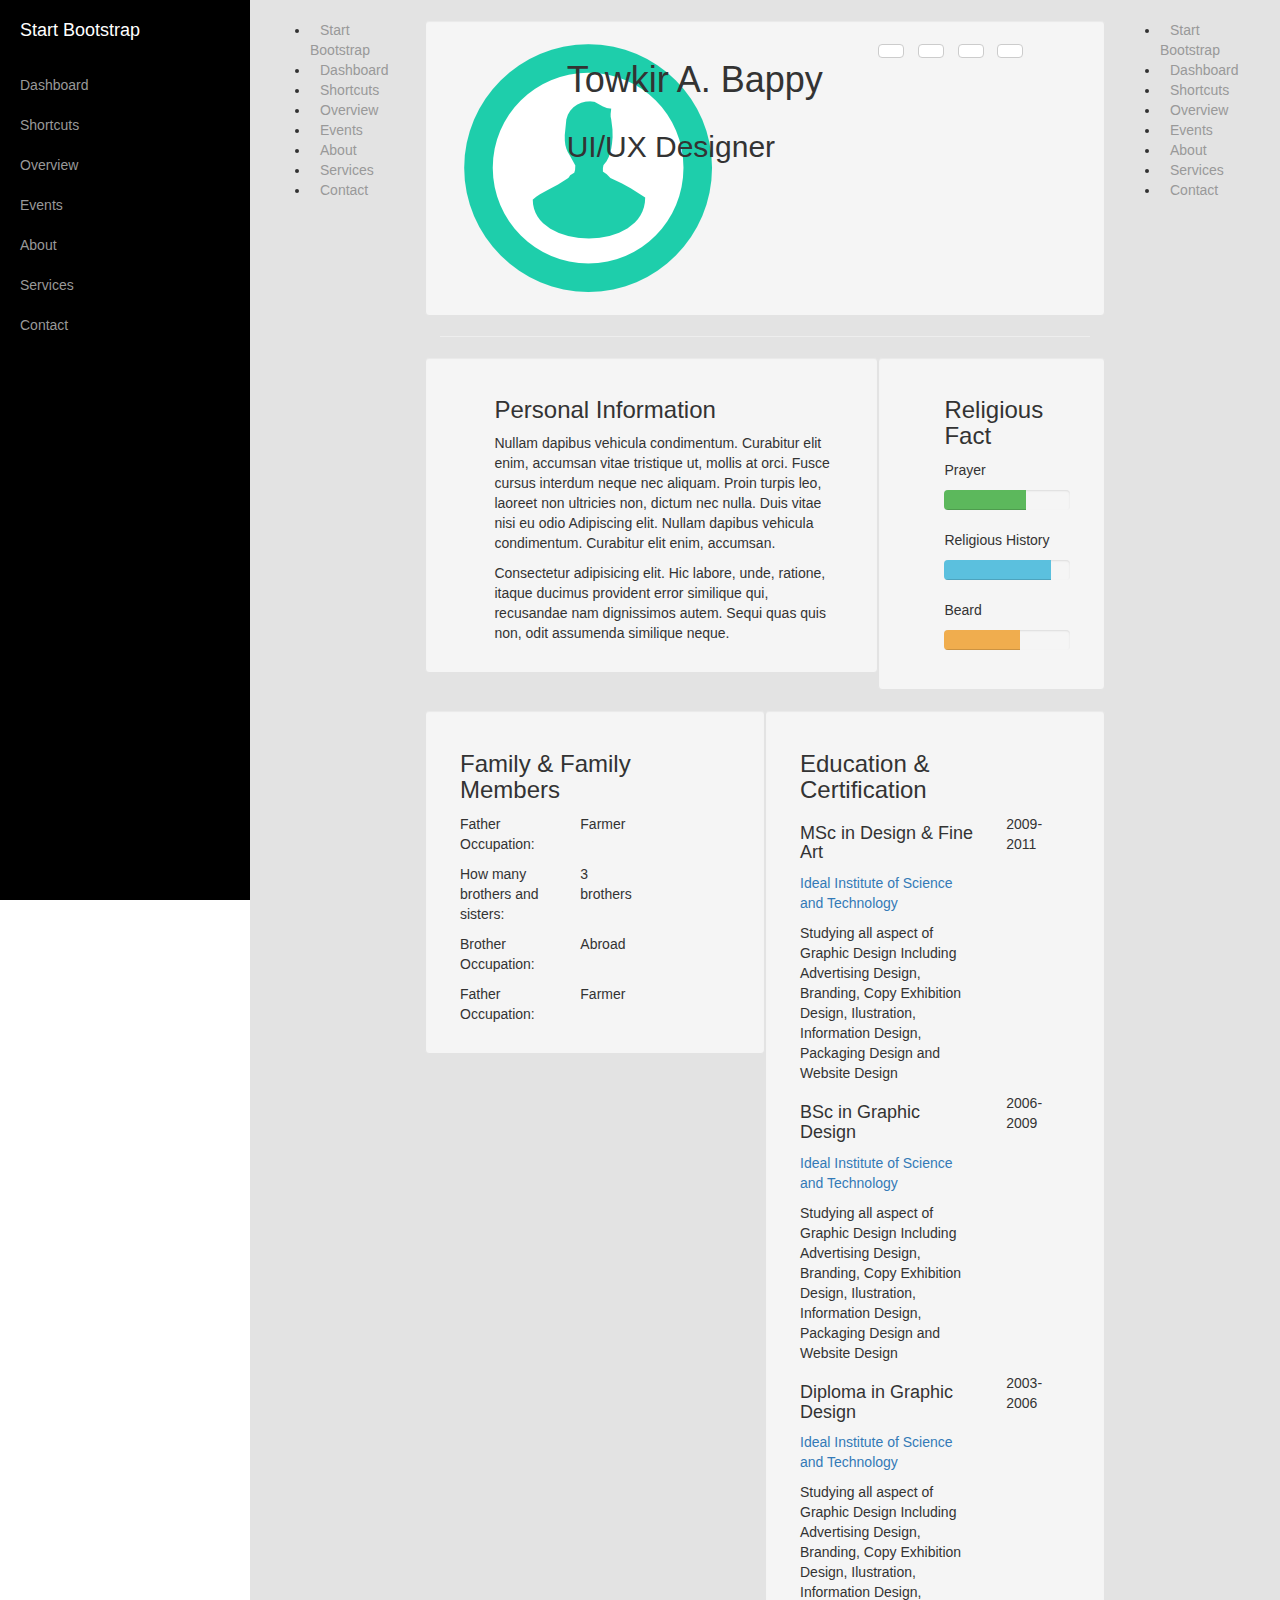
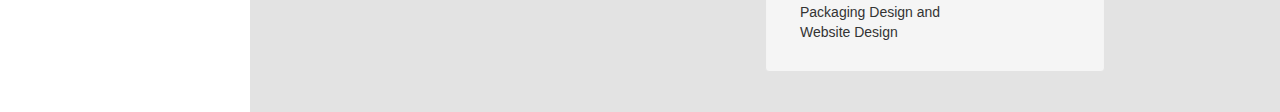
<file: index.html>
<!DOCTYPE html>
<html lang="en">
<head>
    <meta charset="utf-8">
    <meta http-equiv="X-UA-Compatible" content="IE=edge">
    <meta name="viewport" content="width=device-width, shrink-to-fit=no, initial-scale=1">
    <meta name="description" content="">
    <meta name="author" content="">
    <title>Simple Sidebar - Start Bootstrap Template</title>
    <!-- Bootstrap Core CSS -->
    <link href="./assets/css/bootstrap.css" rel="stylesheet">
    <!-- Custom CSS -->
    <link href="./assets/css/simple-sidebar.css" rel="stylesheet">

    <!-- HTML5 Shim and Respond.js IE8 support of HTML5 elements and media queries -->
    <!-- WARNING: Respond.js doesn't work if you view the page via file:// -->
    <!--[if lt IE 9]>
        <script src="https://oss.maxcdn.com/libs/html5shiv/3.7.0/html5shiv.js"></script>
        <script src="https://oss.maxcdn.com/libs/respond.js/1.4.2/respond.min.js"></script>
    <![endif]-->
</head>
<body>

<!-- ....................................................... -->
    <div id="wrapper">
        <!-- Sidebar -->
        <div id="sidebar-wrapper">
            <ul class="sidebar-nav">
                <li class="sidebar-brand">
                    <a href="#">
                        Start Bootstrap
                    </a>
                </li>
                <li>
                    <a href="#">Dashboard</a>
                </li>
                <li>
                    <a href="#">Shortcuts</a>
                </li>
                <li>
                    <a href="#">Overview</a>
                </li>
                <li>
                    <a href="#">Events</a>
                </li>
                <li>
                    <a href="#">About</a>
                </li>
                <li>
                    <a href="#">Services</a>
                </li>
                <li>
                    <a href="#">Contact</a>
                </li>
            </ul>
        </div>


        <!-- ............................sidebar-wrapper........................... -->

        <div class="container" id="page-content-wrapper" style="background:#e3e3e3;">
           <div class="row">
             <div class="col-md-2" >
               <ul class="body-sidebar-nav-left">
                   <li class="body-sidebar-brand">
                       <a href="#">
                           Start Bootstrap
                       </a>
                   </li>
                   <li>
                       <a href="#">Dashboard</a>
                   </li>
                   <li>
                       <a href="#">Shortcuts</a>
                   </li>
                   <li>
                       <a href="#">Overview</a>
                   </li>
                   <li>
                       <a href="#">Events</a>
                   </li>
                   <li>
                       <a href="#">About</a>
                   </li>
                   <li>
                       <a href="#">Services</a>
                   </li>
                   <li>
                       <a href="#">Contact</a>
                   </li>
               </ul>

           </div>

           <div class="col-md-8" >
                 <div id="header" class="row well header-well">
                     <div class="col-sm-2">
                         <img class="propic" src="./assets/img/User_Circle.png" alt="">
                     </div>
                     <!-- photo end-->

                     <div class="col-sm-10">
                         <div class="cv-title">
                             <div class="row">
                                 <div class="col-sm-7">
                                     <h1>Towkir A. Bappy</h1>
                                 </div>
                                 <div class="col-sm-5 pull-right dl-share">
                                   <ul class="list-inline banner-social-buttons">
                                       <li><a href="http://twitter.com" class="btn btn-default"><i class="fa fa-twitter"></i> <span class="network-name"></span></a></li>
                                       <li><a href="http://facebook.com" class="btn btn-default"><i class="fa fa-facebook"></i> <span class="network-name"></span></a></li>
                                       <li><a href="http://google.com" class="btn btn-default"><i class="fa fa-google-plus"></i> <span class="network-name"></span></a></li>
                                       <li><a href="http://google.com" class="btn btn-default"><i class="fa fa-google-plus"></i> <span class="network-name"></span></a></li>
                                   </ul>
                                 </div>
                             </div>
                             <h2>UI/UX Designer</h2>
                         </div><!-- Title end-->

                         <!-- ===========================
                         SOCIAL & CONTACT
                         ============================ -->
                     </div><!-- header right end-->
                 </div><!-- header end-->

                 <hr class="firsthr">

                 <!-- Body Part -->
                 <div class="row">
                   <div class="col-md-8">
                     <div id="statement" class="row mobmid well personal-well">
                         <div class="col-sm-1">
                             <span class="secicon fa fa-user"></span>
                         </div><!--icon end-->

                         <div class="col-sm-11">
                             <h3>Personal Information </h3>
                             <p>Nullam dapibus vehicula condimentum. Curabitur elit enim, accumsan vitae tristique ut, mollis at orci. Fusce cursus interdum neque nec aliquam. Proin turpis leo, laoreet non ultricies non, dictum nec nulla. Duis vitae nisi eu odio Adipiscing elit. Nullam dapibus vehicula condimentum. Curabitur elit enim, accumsan.</p>

                             <p>Consectetur adipisicing elit. Hic labore, unde, ratione, itaque ducimus provident error similique qui, recusandae nam dignissimos autem. Sequi quas quis non, odit assumenda similique neque.</p>

                         </div><!--info end-->
                     </div><!--personal statement end-->
                   </div>

                   <div class="col-md-4">
                     <div class="row well religious-well">
                         <div class="col-sm-1 col-md-2 mobmid">
                             <span class="secicon fa fa-magic"></span>
                         </div><!--icon end-->

                         <div class="col-sm-11 col-md-10">
                             <h3 class="mobmid">Religious Fact</h3>

                             <p>Prayer</p>
                             <div class="progress">
                                 <div class="progress-bar progress-bar-success" role="progressbar" aria-valuenow="65" aria-valuemin="0" aria-valuemax="100" style="width: 65%">
                                     <span class="sr-only">65% Complete (success)</span>
                                 </div>
                             </div><!--skill end-->


                             <p>Religious History</p>
                             <div class="progress">
                                 <div class="progress-bar progress-bar-info" role="progressbar" aria-valuenow="85" aria-valuemin="0" aria-valuemax="100" style="width: 85%">
                                     <span class="sr-only">85% Complete</span>
                                 </div>
                             </div><!--skill end-->

                             <p>Beard</p>
                             <div class="progress">
                                 <div class="progress-bar progress-bar-warning" role="progressbar" aria-valuenow="60" aria-valuemin="0" aria-valuemax="100" style="width: 60%">
                                     <span class="sr-only">60% Complete (warning)</span>
                                 </div>
                             </div><!--skill end-->


                         </div><!--info end-->
                     </div><!--religious facts end-->
                   </div>

                 </div>


                 <div class="row">
                   <div class="col-md-6">
                     <div id="education" class="row mobmid well family-well">
                         <div class="col-sm-1">
                             <span class="secicon fa fa-graduation-cap"></span>
                         </div><!--icon end-->

                         <div class="col-sm-11">
                             <h3>Family &amp; Family Members</h3>

                             <div class="row">
                                 <div class="col-md-9">
                                   <div class="row">
                                   <div class="col-md-7">
                                     <p>Father Occupation:<p>
                                   </div>
                                   <div class="col-md-5">
                                     <p class="">Farmer</p>
                                   </div>
                                 </div>
                               </div>
                             </div><!--First member end-->


                             <div class="row">
                                 <div class="col-md-9">
                                   <div class="row">
                                   <div class="col-md-7">
                                     <p>How many brothers and sisters:<p>
                                   </div>
                                   <div class="col-md-5">
                                     <p class="">3 brothers</p>
                                   </div>
                                 </div>
                               </div>
                             </div><!--First member end-->


                             <div class="row">
                                 <div class="col-md-9">
                                   <div class="row">
                                   <div class="col-md-7">
                                     <p>Brother Occupation:<p>
                                   </div>
                                   <div class="col-md-5">
                                     <p class="">Abroad</p>
                                   </div>
                                 </div>
                               </div>
                             </div><!--First member end-->


                             <div class="row">
                                 <div class="col-md-9">
                                   <div class="row">
                                   <div class="col-md-7">
                                     <p>Father Occupation:<p>
                                   </div>
                                   <div class="col-md-5">
                                     <p class="">Farmer</p>
                                   </div>
                                 </div>
                               </div>
                             </div><!--First member end-->
                         </div>
                     </div><!--Family & Family Member end-->
                   </div>

                   <div class="col-md-6">
                     <div id="education" class="row mobmid well education-well">
                         <div class="col-sm-1">
                             <span class="secicon fa fa-graduation-cap"></span>
                         </div><!--icon end-->

                         <div class="col-sm-11">
                             <h3>Education &amp; Certification</h3>

                             <div class="row">
                                 <div class="col-md-9">
                                     <h4>MSc in Design &amp; Fine Art</h4>
                                     <p class="sub"><a href="">Ideal Institute of Science and Technology</a>
                                     </p>
                                     <p>Studying all aspect of Graphic Design Including Advertising Design, Branding, Copy Exhibition Design, Ilustration, Information Design, Packaging Design and Website Design</p>
                                 </div>

                                 <div class="year col-md-3">
                                     <p>2009-2011</p>
                                 </div>
                             </div><!--Education & Certification 1 end-->



                             <div class="row">
                                 <div class="col-md-9">
                                     <h4>BSc in Graphic Design</h4>
                                     <p class="sub"><a href="">Ideal Institute of Science and Technology</a>
                                     </p>
                                     <p>Studying all aspect of Graphic Design Including Advertising Design, Branding, Copy Exhibition Design, Ilustration, Information Design, Packaging Design and Website Design</p>
                                 </div>

                                 <div class="year col-md-3">
                                     <p>2006-2009</p>
                                 </div>
                             </div><!--Education & Certification 2 end-->



                             <div class="row">
                                 <div class="col-md-9">
                                     <h4>Diploma in Graphic Design</h4>
                                     <p class="sub"><a href="">Ideal Institute of Science and Technology</a>
                                     </p>
                                     <p>Studying all aspect of Graphic Design Including Advertising Design, Branding, Copy Exhibition Design, Ilustration, Information Design, Packaging Design and Website Design</p>
                                 </div>

                                 <div class="year col-md-3">
                                     <p>2003-2006</p>
                                 </div>
                             </div><!--Education & Certification 3 end-->
                         </div>
                     </div><!--Education & Certifications end-->
                   </div>
                 </div>


          </div><!-- End of col-md-8 -->

         <div class="col-md-2" >
           <ul class="body-sidebar-nav-right">
               <li class="body-sidebar-brand">
                   <a href="#">
                       Start Bootstrap
                   </a>
               </li>
               <li>
                   <a href="#">Dashboard</a>
               </li>
               <li>
                   <a href="#">Shortcuts</a>
               </li>
               <li>
                   <a href="#">Overview</a>
               </li>
               <li>
                   <a href="#">Events</a>
               </li>
               <li>
                   <a href="#">About</a>
               </li>
               <li>
                   <a href="#">Services</a>
               </li>
               <li>
                   <a href="#">Contact</a>
               </li>
           </ul>

       </div>

         </div>
      </div>

      <!-- ............................sidebar-wrapper........................... -->


    </div> <!-- /#wrapper ends here-->

<!-- ....................................................... -->
    <!-- jQuery -->
    <script src="./assets/js/jquery.js"></script>
    <!-- Bootstrap Core JavaScript -->
    <script src="./assets/js/bootstrap.js"></script>
    <!-- Menu Toggle Script -->
    <script>
    $("#menu-toggle").click(function(e) {
        e.preventDefault();
        $("#wrapper").toggleClass("toggled");
    });
    </script>
<!-- ....................................................... -->

</body>
</html>
</file>
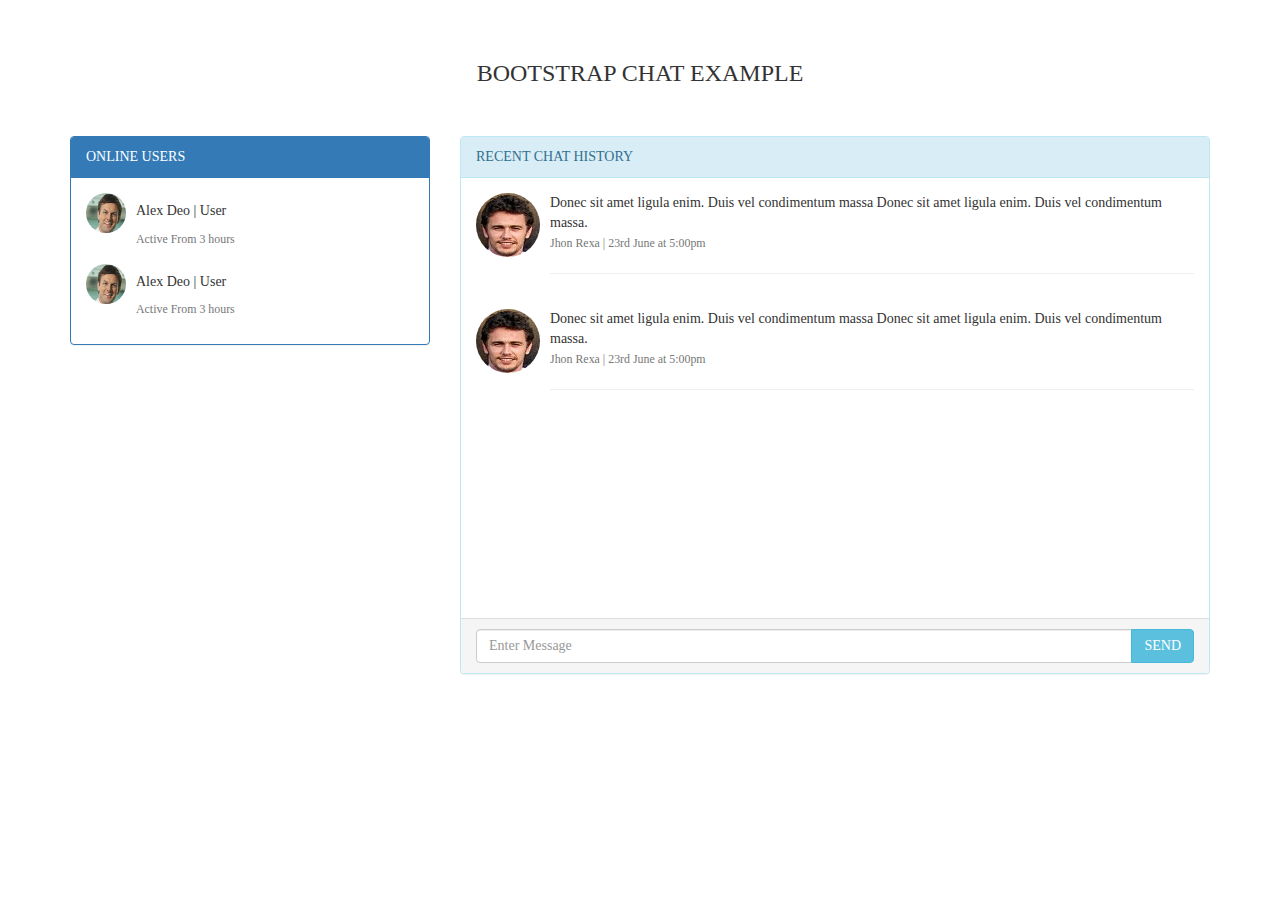
<file: chat.html>
﻿<!DOCTYPE html>
<html xmlns="http://www.w3.org/1999/xhtml">
<head>
    <meta charset="utf-8" />
    <meta name="viewport" content="width=device-width, initial-scale=1, maximum-scale=1" />
    <meta name="description" content="" />
    <meta name="author" content="" />
    <!--[if IE]>
        <meta http-equiv="X-UA-Compatible" content="IE=edge,chrome=1">
        <![endif]-->
    <title>BOOTSTRAP CHAT EXAMPLE</title>
    <!-- BOOTSTRAP CORE STYLE CSS -->
    <link href="./assets/css/bootstrap.css" rel="stylesheet" />
    <link href="./assets/css/chat.css" rel="stylesheet" />

</head>
<body style="font-family:Verdana">
  <div class="container">

      <div class="row "style="padding-top:40px;">
        <h3 class="text-center" >BOOTSTRAP CHAT EXAMPLE </h3>
        <br/><br/>

        <div class="col-md-4">
          <div class="panel panel-primary">

            <div class="panel-heading">
              ONLINE USERS
            </div>

            <div class="panel-body">
              <ul class="media-list">
                <li class="media">
                  <div class="media-body">
                    <div class="media">
                      <a class="pull-left" href="#">
                        <img class="media-object img-circle"
                      style="max-height:40px;"
                      src="./assets/img/user.png" />
                      </a>
                      <div class="media-body" >
                        <h5>Alex Deo | User </h5>
                        <small class="text-muted">
                         Active From 3 hours
                        </small>
                      </div>
                    </div>
                  </div>
                </li>

                <li class="media">
                  <div class="media-body">
                    <div class="media">
                      <a class="pull-left" href="#">
                        <img class="media-object img-circle"
                         style="max-height:40px;"
                         src="./assets/img/user.png" />
                       </a>
                       <div class="media-body" >
                         <h5>Alex Deo | User </h5>
                        <small class="text-muted">
                          Active From 3 hours
                        </small>
                      </div>
                    </div>
                  </div>
                </li>
              </ul>
            </div>

          </div>
        </div>


        <div class="col-md-8">
            <div class="panel panel-info">
                <div class="panel-heading">
                    RECENT CHAT HISTORY
                </div>


                  <div class="panel-body">
                    <ul class="media-list chatbox">


                      <li class="media">
                        <div class="media-body">
                          <div class="media">
                            <a class="pull-left" href="#">
                              <img class="media-object img-circle " src="./assets/img/user.gif" />
                            </a>
                            <div class="media-body" >
                              Donec sit amet ligula enim. Duis vel condimentum massa
                              Donec sit amet ligula enim. Duis vel condimentum massa.
                              <br />
                              <small class="text-muted">
                                Jhon Rexa | 23rd June at 5:00pm
                              </small>
                              <hr />
                            </div>
                          </div>
                        </div>
                      </li>


                      <li class="media">
                        <div class="media-body">
                          <div class="media">
                            <a class="pull-left" href="#">
                                <img class="media-object img-circle " src="./assets/img/user.gif" />
                            </a>
                            <div class="media-body" >
                                Donec sit amet ligula enim. Duis vel condimentum massa
                                Donec sit amet ligula enim. Duis vel condimentum massa.
                                <br />
                               <small class="text-muted">
                                 Jhon Rexa | 23rd June at 5:00pm
                               </small>
                                <hr />
                            </div>
                          </div>
                         </div>
                        </li>
                      </ul>
        </div>


    <div class="panel-footer">
      <div class="input-group">
          <input type="text" class="form-control" placeholder="Enter Message" />
          <span class="input-group-btn">
              <button class="btn btn-info" type="button">SEND</button>
          </span>
      </div>
    </div>
  </div>
</div>



 </div> <!-- row ended  -->
</div> <!-- container ended  -->

</body>
</html>
</file>
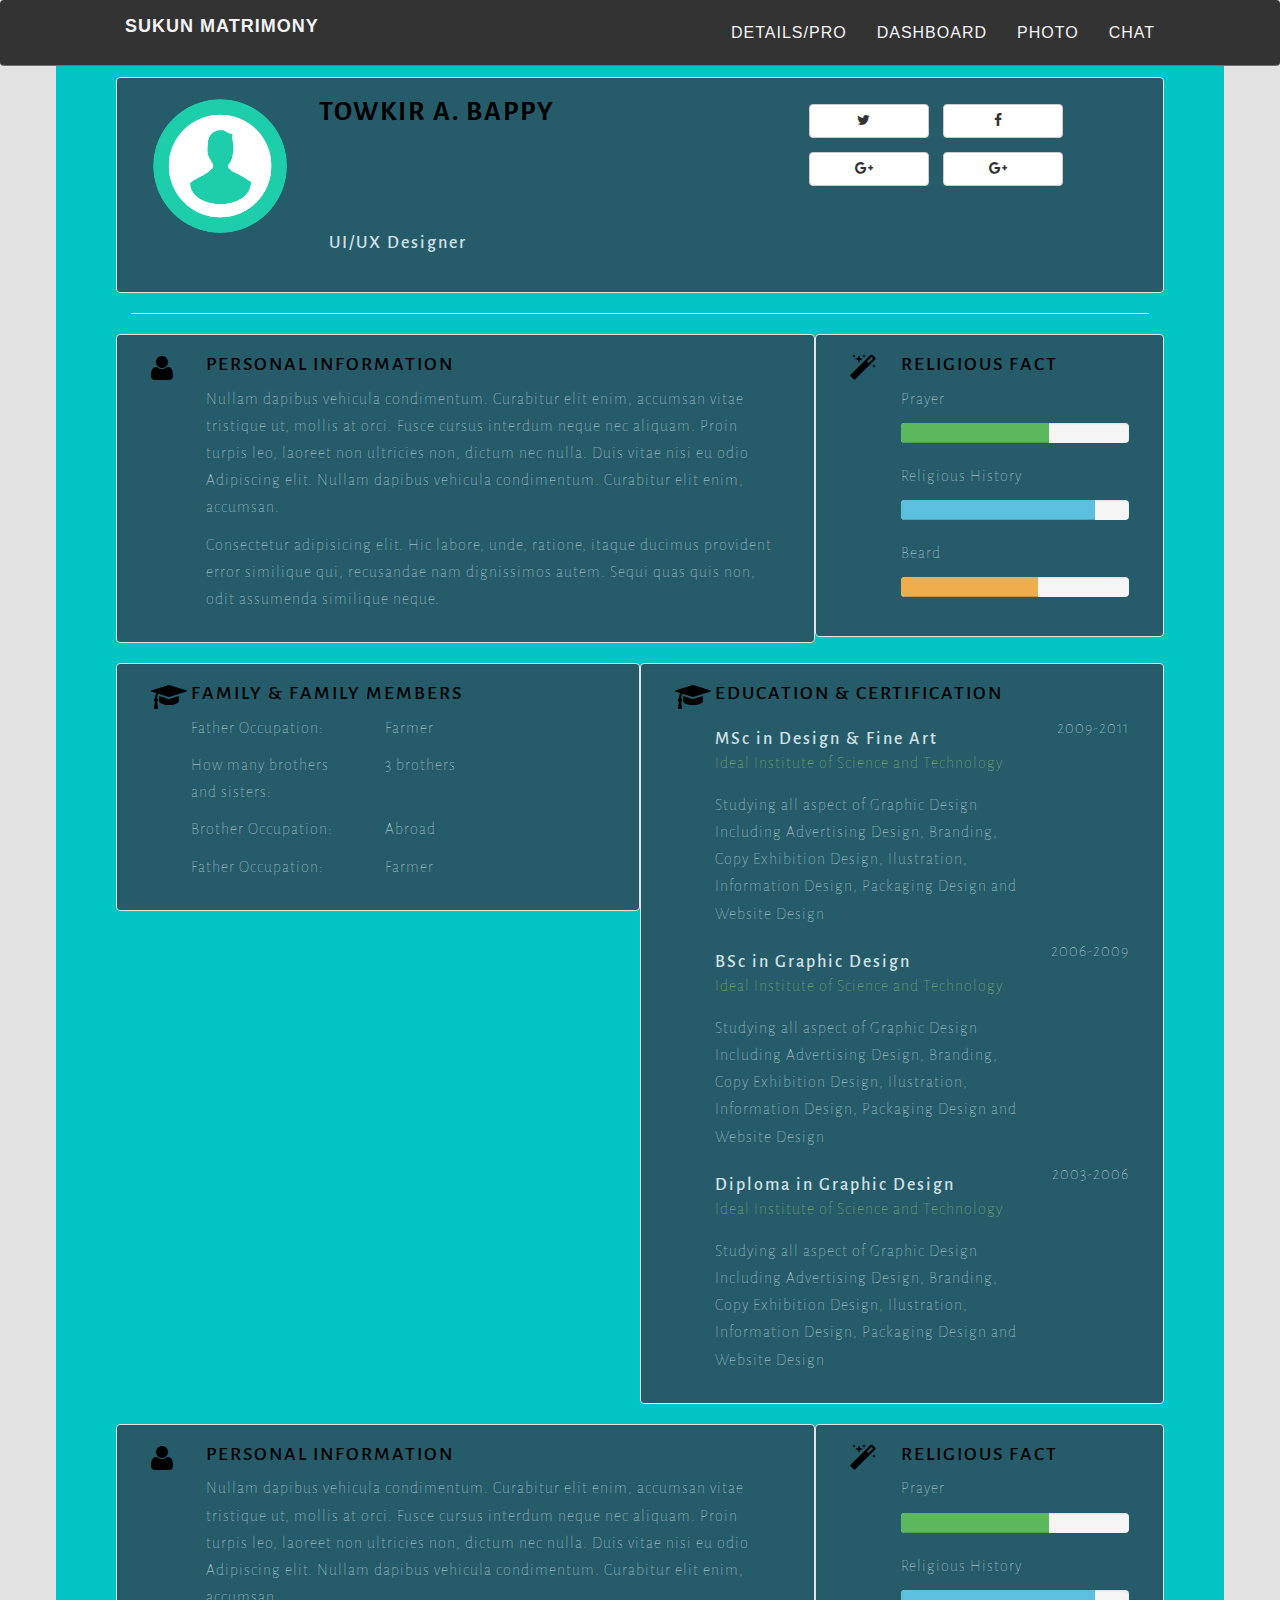
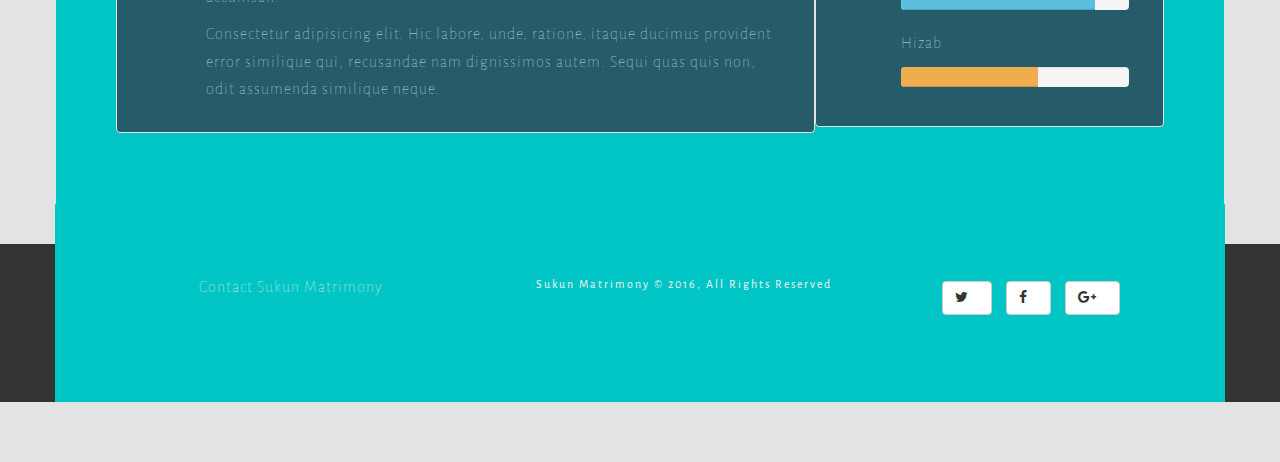
<file: details.html>
<!DOCTYPE html>
<html lang="">


<head>
    <meta charset="UTF-8">
    <meta name="viewport" content="width=device-width, initial-scale=1.0">
    <meta name="description" content="CVstrap is another Free minimal CV HTML theme by EvenFly built with Bootstrap 3.3.0. and released under CC-3.0 license.">
    <meta name="keywords" content="curriculum vitae, cv, one page, onepage, bootstrap, responsive, resume, timeline, free cv">
    <meta name="author" content="Mamun Srizon">
    <title>Sukun</title>
    <!-- ===========================
    STYLESHEETS
    =========================== -->
    <link rel="stylesheet" href="./assets/css/bootstrap.css">
    <link rel="stylesheet" href="./assets/css/details.css">
    <link rel="stylesheet" href="./assets/css/responsive.css">
    <!-- ===========================
    FONTS & ICONS
    =========================== -->
    <link href='//fonts.googleapis.com/css?family=Kristi|Alegreya+Sans:300' rel='stylesheet' type='text/css'>
    <link href="./assets/css/font-awesome.min.css" rel="stylesheet">
</head>

<body>
  <!-- ===========================
  NAVBAR
  ============================ -->

  <nav class="navbar navbar-custom">
      <div class="row">
        <div class="col-md-offset-1 col-md-10 col-md-offset-1">



          <div class="navbar-header page-scroll">
              <button type="button" class="navbar-toggle collapsed" data-toggle="collapse" data-target="#navbar" aria-expanded="false" aria-controls="navbar">
                  <span class="sr-only">Toggle navigation</span>
                  <span class="icon-bar"></span>
                  <span class="icon-bar"></span>
                  <span class="icon-bar"></span>
              </button>
              <a class="navbar-brand" href="#">Sukun Matrimony</a>
          </div>
          <div id="navbar" class="collapse navbar-collapse navbar-right navbar-main-collapse">
              <ul class="nav navbar-nav">
                  <li class="hidden">
                      <a href="#page-top"></a>
                  </li>
                  <li>
                      <a href="">Details/Pro</a>
                  </li>
                  <li>
                      <a href="">dashBoard</a>
                  </li>
                  <li>
                      <a href="">Photo</a>
                  </li>
                  <li>
                      <a href="">Chat</a>
                  </li>
              </ul>
          </div><!--/.nav-collapse -->
        </div>
      </div>
  </nav><!-- navigation end-->

    <div class="container well">


        <!-- ===========================
        HEADER
        ============================ -->

        <div id="header" class="row well header-well">
            <div class="col-sm-2">
                <img class="propic" src="./assets/img/User_Circle.png" alt="">
            </div>
            <!-- photo end-->

            <div class="col-sm-10">
                <div class="cv-title">
                    <div class="row">
                        <div class="col-sm-7">
                            <h1>Towkir A. Bappy</h1>
                        </div>
                        <div class="col-sm-5 pull-right dl-share">
                          <ul class="list-inline banner-social-buttons">
                              <li><a href="http://twitter.com" class="btn btn-default"><i class="fa fa-twitter"></i> <span class="network-name"></span></a></li>
                              <li><a href="http://facebook.com" class="btn btn-default"><i class="fa fa-facebook"></i> <span class="network-name"></span></a></li>
                              <li><a href="http://google.com" class="btn btn-default"><i class="fa fa-google-plus"></i> <span class="network-name"></span></a></li>
                              <li><a href="http://google.com" class="btn btn-default"><i class="fa fa-google-plus"></i> <span class="network-name"></span></a></li>
                          </ul>
                        </div>
                    </div>
                    <h2>UI/UX Designer</h2>
                </div><!-- Title end-->

                <!-- ===========================
                SOCIAL & CONTACT
                ============================ -->
            </div><!-- header right end-->
        </div><!-- header end-->

        <hr class="firsthr">

        <!-- Body Part -->
        <div class="row">
          <div class="col-md-8">
            <div id="statement" class="row mobmid well personal-well">
                <div class="col-sm-1">
                    <span class="secicon fa fa-user"></span>
                </div><!--icon end-->

                <div class="col-sm-11">
                    <h3>Personal Information </h3>
                    <p>Nullam dapibus vehicula condimentum. Curabitur elit enim, accumsan vitae tristique ut, mollis at orci. Fusce cursus interdum neque nec aliquam. Proin turpis leo, laoreet non ultricies non, dictum nec nulla. Duis vitae nisi eu odio Adipiscing elit. Nullam dapibus vehicula condimentum. Curabitur elit enim, accumsan.</p>

                    <p>Consectetur adipisicing elit. Hic labore, unde, ratione, itaque ducimus provident error similique qui, recusandae nam dignissimos autem. Sequi quas quis non, odit assumenda similique neque.</p>

                </div><!--info end-->
            </div><!--personal statement end-->
          </div>

          <div class="col-md-4">
            <div class="row well religious-well">
                <div class="col-sm-1 col-md-2 mobmid">
                    <span class="secicon fa fa-magic"></span>
                </div><!--icon end-->

                <div class="col-sm-11 col-md-10">
                    <h3 class="mobmid">Religious Fact</h3>

                    <p>Prayer</p>
                    <div class="progress">
                        <div class="progress-bar progress-bar-success" role="progressbar" aria-valuenow="65" aria-valuemin="0" aria-valuemax="100" style="width: 65%">
                            <span class="sr-only">65% Complete (success)</span>
                        </div>
                    </div><!--skill end-->


                    <p>Religious History</p>
                    <div class="progress">
                        <div class="progress-bar progress-bar-info" role="progressbar" aria-valuenow="85" aria-valuemin="0" aria-valuemax="100" style="width: 85%">
                            <span class="sr-only">85% Complete</span>
                        </div>
                    </div><!--skill end-->

                    <p>Beard</p>
                    <div class="progress">
                        <div class="progress-bar progress-bar-warning" role="progressbar" aria-valuenow="60" aria-valuemin="0" aria-valuemax="100" style="width: 60%">
                            <span class="sr-only">60% Complete (warning)</span>
                        </div>
                    </div><!--skill end-->


                </div><!--info end-->
            </div><!--religious facts end-->
          </div>

        </div>


        <div class="row">
          <div class="col-md-6">
            <div id="education" class="row mobmid well family-well">
                <div class="col-sm-1">
                    <span class="secicon fa fa-graduation-cap"></span>
                </div><!--icon end-->

                <div class="col-sm-11">
                    <h3>Family &amp; Family Members</h3>

                    <div class="row">
                        <div class="col-md-9">
                          <div class="row">
                          <div class="col-md-7">
                            <p>Father Occupation:<p>
                          </div>
                          <div class="col-md-5">
                            <p class="">Farmer</p>
                          </div>
                        </div>
                      </div>
                    </div><!--First member end-->


                    <div class="row">
                        <div class="col-md-9">
                          <div class="row">
                          <div class="col-md-7">
                            <p>How many brothers and sisters:<p>
                          </div>
                          <div class="col-md-5">
                            <p class="">3 brothers</p>
                          </div>
                        </div>
                      </div>
                    </div><!--First member end-->


                    <div class="row">
                        <div class="col-md-9">
                          <div class="row">
                          <div class="col-md-7">
                            <p>Brother Occupation:<p>
                          </div>
                          <div class="col-md-5">
                            <p class="">Abroad</p>
                          </div>
                        </div>
                      </div>
                    </div><!--First member end-->


                    <div class="row">
                        <div class="col-md-9">
                          <div class="row">
                          <div class="col-md-7">
                            <p>Father Occupation:<p>
                          </div>
                          <div class="col-md-5">
                            <p class="">Farmer</p>
                          </div>
                        </div>
                      </div>
                    </div><!--First member end-->
                </div>
            </div><!--Family & Family Member end-->
          </div>

          <div class="col-md-6">
            <div id="education" class="row mobmid well education-well">
                <div class="col-sm-1">
                    <span class="secicon fa fa-graduation-cap"></span>
                </div><!--icon end-->

                <div class="col-sm-11">
                    <h3>Education &amp; Certification</h3>

                    <div class="row">
                        <div class="col-md-9">
                            <h4>MSc in Design &amp; Fine Art</h4>
                            <p class="sub"><a href="">Ideal Institute of Science and Technology</a>
                            </p>
                            <p>Studying all aspect of Graphic Design Including Advertising Design, Branding, Copy Exhibition Design, Ilustration, Information Design, Packaging Design and Website Design</p>
                        </div>

                        <div class="year col-md-3">
                            <p>2009-2011</p>
                        </div>
                    </div><!--Education & Certification 1 end-->



                    <div class="row">
                        <div class="col-md-9">
                            <h4>BSc in Graphic Design</h4>
                            <p class="sub"><a href="">Ideal Institute of Science and Technology</a>
                            </p>
                            <p>Studying all aspect of Graphic Design Including Advertising Design, Branding, Copy Exhibition Design, Ilustration, Information Design, Packaging Design and Website Design</p>
                        </div>

                        <div class="year col-md-3">
                            <p>2006-2009</p>
                        </div>
                    </div><!--Education & Certification 2 end-->



                    <div class="row">
                        <div class="col-md-9">
                            <h4>Diploma in Graphic Design</h4>
                            <p class="sub"><a href="">Ideal Institute of Science and Technology</a>
                            </p>
                            <p>Studying all aspect of Graphic Design Including Advertising Design, Branding, Copy Exhibition Design, Ilustration, Information Design, Packaging Design and Website Design</p>
                        </div>

                        <div class="year col-md-3">
                            <p>2003-2006</p>
                        </div>
                    </div><!--Education & Certification 3 end-->
                </div>
            </div><!--Education & Certifications end-->
          </div>
        </div>


        <div class="row">
          <div class="col-md-8">
            <div id="lookingfor" class="row mobmid well lookingfor-well">
                <div class="col-sm-1">
                    <span class="secicon fa fa-user"></span>
                </div><!--icon end-->

                <div class="col-sm-11">
                    <h3>Personal Information </h3>
                    <p>Nullam dapibus vehicula condimentum. Curabitur elit enim, accumsan vitae tristique ut, mollis at orci. Fusce cursus interdum neque nec aliquam. Proin turpis leo, laoreet non ultricies non, dictum nec nulla. Duis vitae nisi eu odio Adipiscing elit. Nullam dapibus vehicula condimentum. Curabitur elit enim, accumsan.</p>

                    <p>Consectetur adipisicing elit. Hic labore, unde, ratione, itaque ducimus provident error similique qui, recusandae nam dignissimos autem. Sequi quas quis non, odit assumenda similique neque.</p>

                </div><!--info end-->
            </div><!--personal statement end-->
          </div>

          <div class="col-md-4">
            <div class="row well religious-well">
                <div class="col-sm-1 col-md-2 mobmid">
                    <span class="secicon fa fa-magic"></span>
                </div><!--icon end-->

                <div class="col-sm-11 col-md-10">
                    <h3 class="mobmid">Religious Fact</h3>

                    <p>Prayer</p>
                    <div class="progress">
                        <div class="progress-bar progress-bar-success" role="progressbar" aria-valuenow="65" aria-valuemin="0" aria-valuemax="100" style="width: 65%">
                            <span class="sr-only">65% Complete (success)</span>
                        </div>
                    </div><!--skill end-->


                    <p>Religious History</p>
                    <div class="progress">
                        <div class="progress-bar progress-bar-info" role="progressbar" aria-valuenow="85" aria-valuemin="0" aria-valuemax="100" style="width: 85%">
                            <span class="sr-only">85% Complete</span>
                        </div>
                    </div><!--skill end-->

                    <p>Hizab</p>
                    <div class="progress">
                        <div class="progress-bar progress-bar-warning" role="progressbar" aria-valuenow="60" aria-valuemin="0" aria-valuemax="100" style="width: 60%">
                            <span class="sr-only">60% Complete (warning)</span>
                        </div>
                    </div><!--skill end-->


                </div><!--info end-->
            </div><!--religious facts end-->
          </div>
        </div>

    </div><!--container end-->
    <div class="clearfix"></div>
    <!-- ===========================
    FOOTER
    =========================== -->
    <footer class="text-center">
      <div class="container">
        <div class="row">
            <section class="col-xs-4 col-sm-4 col-md-4 col-lg-4">
              <p>Contact Sukun Matrimony</p>
            </section>
            <section class="col-xs-5 col-sm-5 col-md-5 col-lg-5">
              <small>Sukun Matrimony &copy; 2016, All Rights Reserved</small>
            </section>

            <section class="col-xs-3 col-sm-3 col-md-3 col-lg-3">

                <ul class="list-inline banner-social-buttons">
                    <li><a href="http://twitter.com" class="btn btn-default"><i class="fa fa-twitter"></i> <span class="network-name"></span></a></li>
                    <li><a href="http://facebook.com" class="btn btn-default"><i class="fa fa-facebook"></i> <span class="network-name"></span></a></li>
                    <li><a href="http://google.com" class="btn btn-default"><i class="fa fa-google-plus"></i> <span class="network-name"></span></a></li>
                </ul>
            </section>
          </div>

      </div>
      </footer>

    <!--necessary scripts and plugins-->
    <script src="//ajax.googleapis.com/ajax/libs/jquery/1.11.1/jquery.min.js"></script>
    <script src="./assets/js/bootstrap.min.js"></script>
    <script src="./assets/js/details.js"></script>
</body>

</html>
</file>
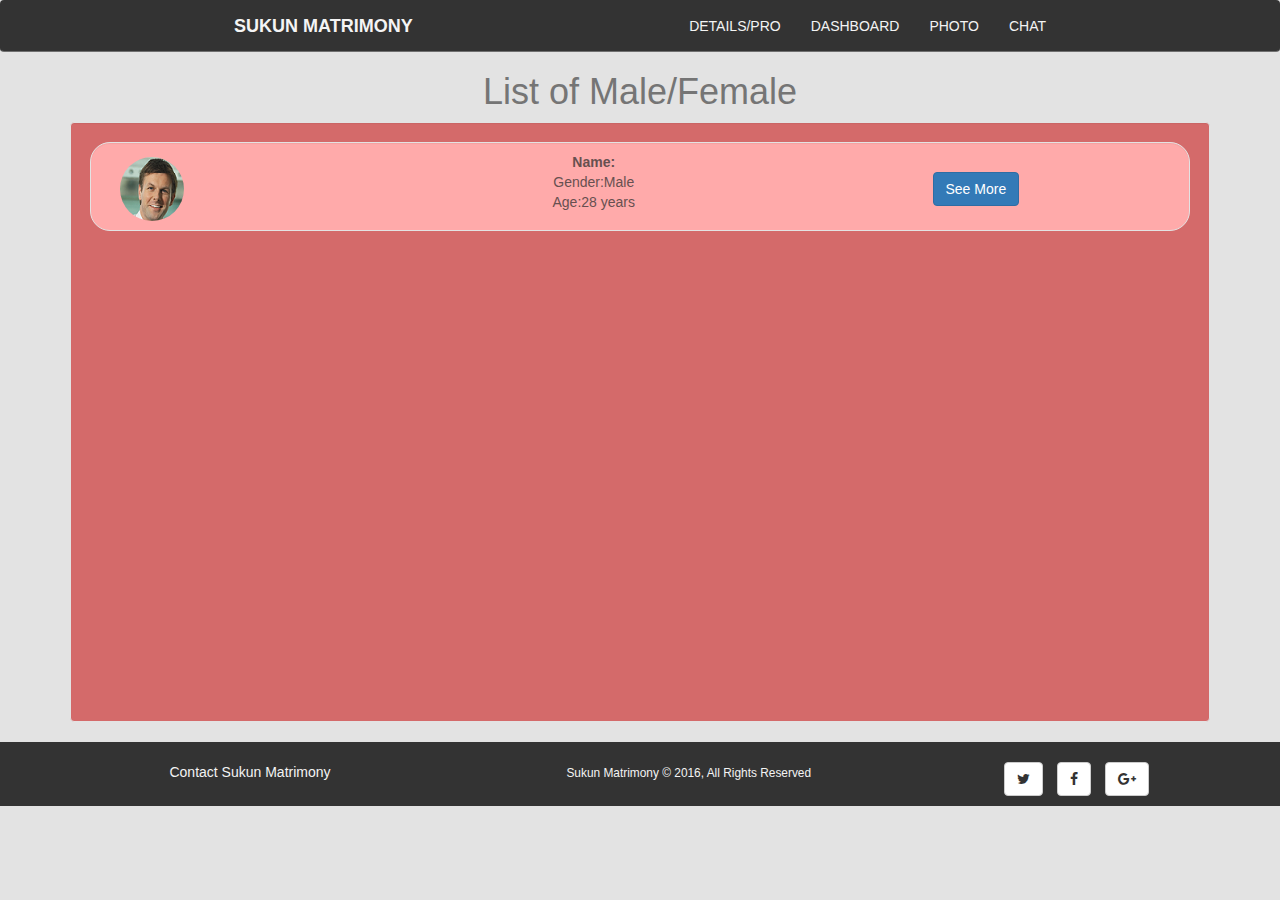
<file: list.html>
<!DOCTYPE html>
<html xmlns="http://www.w3.org/1999/xhtml">
<head>
    <meta charset="utf-8"/>
    <meta name="viewport" content="width=device-width, initial-scale=1, maximum-scale=1" />
    <meta name="description" content="" />
    <meta name="author" content="" />
    <!--[if IE]>
    <meta http-equiv="X-UA-Compatible" content="IE=edge,chrome=1">
    <![endif]-->
    <title>BOOTSTRAP List EXAMPLE</title>
    <!-- BOOTSTRAP CORE STYLE CSS -->
    <link rel="stylesheet" href="./assets/css/bootstrap.css">
    <link rel="stylesheet" href="./assets/css/responsive.css">
    <link rel="stylesheet" href="./assets/css/font-awesome.min.css">
    <link href="./assets/css/list.css" rel="stylesheet" />

</head>
<body>

  <nav class="navbar navbar-custom">
      <div class="row">
        <div class="col-md-offset-2 col-md-8 col-md-offset-2">



          <div class="navbar-header page-scroll">
              <button type="button" class="navbar-toggle collapsed" data-toggle="collapse" data-target="#navbar" aria-expanded="false" aria-controls="navbar">
                  <span class="sr-only">Toggle navigation</span>
                  <span class="icon-bar"></span>
                  <span class="icon-bar"></span>
                  <span class="icon-bar"></span>
              </button>
              <a class="navbar-brand" href="#list">Sukun Matrimony</a>
          </div>
          <div id="navbar" class="collapse navbar-collapse navbar-right navbar-main-collapse">
              <ul class="nav navbar-nav">
                  <li class="hidden">
                      <a href="#page-top"></a>
                  </li>
                  <li>
                      <a href="">Details/Pro</a>
                  </li>
                  <li>
                      <a href="">dashBoard</a>
                  </li>
                  <li>
                      <a href="">Photo</a>
                  </li>
                  <li>
                      <a href="">Chat</a>
                  </li>
              </ul>
          </div><!--/.nav-collapse -->
        </div>
      </div>
  </nav><!-- navigation end-->

  <div class="container">



    <h1 class="text-center">List of Male/Female</h1>
      <div class="row">

        <div class="col-md-12">
          <ul class="well ul-well">
            <li class="well well-sm li-well">
              <div class="row">
                <div class="col-md-2">
                  <img src="./assets/img/user.png" alt="" class="img-circle">
                </div>
                <div class="col-md-7 text-center">
                  <span class=""><strong>Name:</strong><span>
                    <br>
                  <span class="">Gender:Male</span>
                  <br>
                  <span>Age:28 years</span>
                </div>
                <div class="col-md-3">
                  <a href="#"
                   class="btn btn-primary seeMoreButton">See More</a>
                </div>
              </div>
            </li>


          </ul>
        </div>
  	  </div>
  </div>

</body>
<footer class="text-center">
  <div class="container">
    <div class="row">
        <section class="col-xs-4 col-sm-4 col-md-4 col-lg-4">
          <p>Contact Sukun Matrimony</p>
        </section>
        <section class="col-xs-5 col-sm-5 col-md-5 col-lg-5">
          <small>Sukun Matrimony &copy; 2016, All Rights Reserved</small>
        </section>

        <section class="col-xs-3 col-sm-3 col-md-3 col-lg-3">

            <ul class="list-inline banner-social-buttons">
                <li><a href="http://twitter.com" class="btn btn-default"><i class="fa fa-twitter"></i> <span class="network-name"></span></a></li>
                <li><a href="http://facebook.com" class="btn btn-default"><i class="fa fa-facebook"></i> <span class="network-name"></span></a></li>
                <li><a href="http://google.com" class="btn btn-default"><i class="fa fa-google-plus"></i> <span class="network-name"></span></a></li>
            </ul>
        </section>
      </div>

  </div>
  </footer>

</html>
</file>
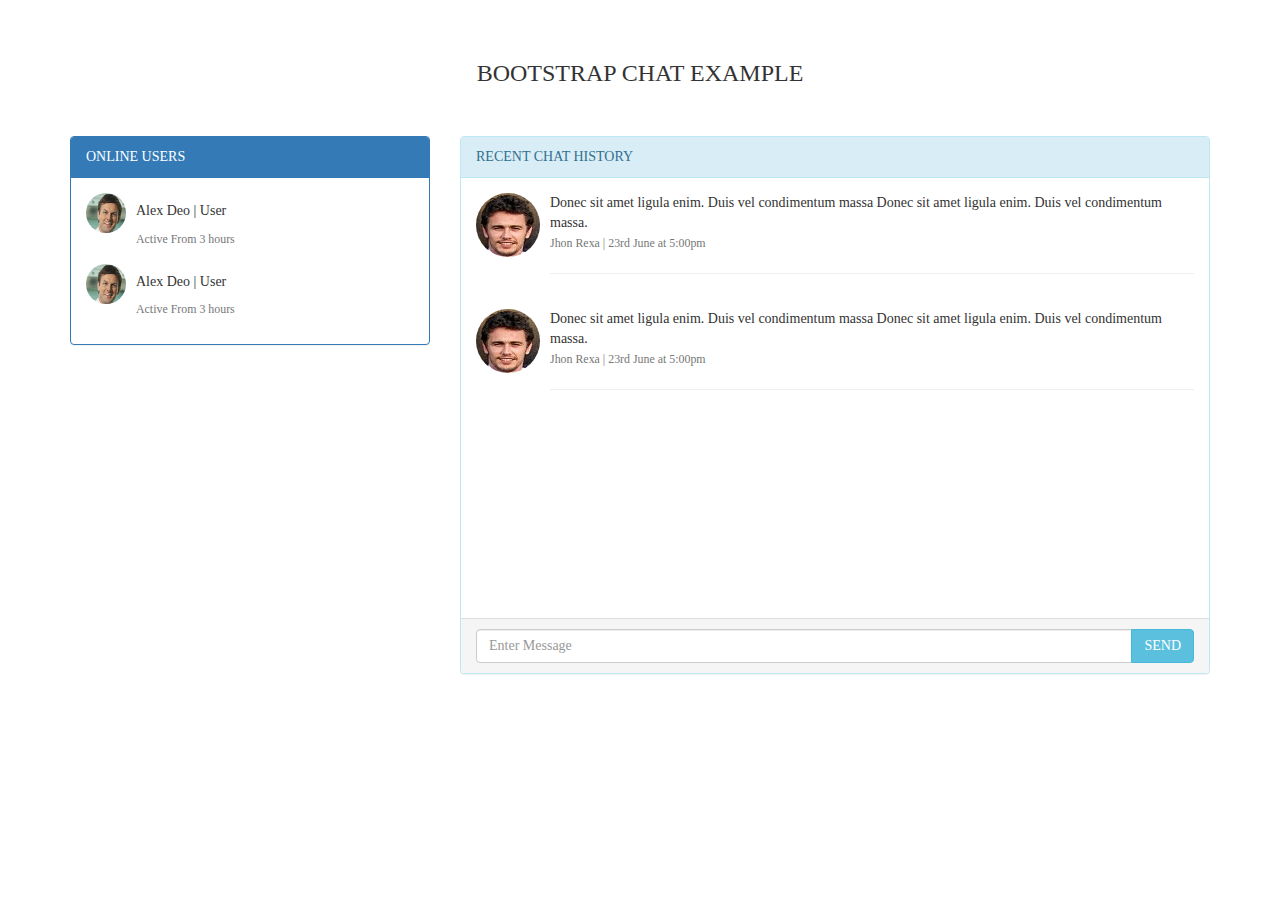
<file: Chat/chat.html>
﻿<!DOCTYPE html>
<html xmlns="http://www.w3.org/1999/xhtml">
<head>
    <meta charset="utf-8" />
    <meta name="viewport" content="width=device-width, initial-scale=1, maximum-scale=1" />
    <meta name="description" content="" />
    <meta name="author" content="" />
    <!--[if IE]>
        <meta http-equiv="X-UA-Compatible" content="IE=edge,chrome=1">
        <![endif]-->
    <title>BOOTSTRAP CHAT EXAMPLE</title>
    <!-- BOOTSTRAP CORE STYLE CSS -->
    <link href="../assets/css/bootstrap.css" rel="stylesheet" />
    <link href="../assets/css/chat.css" rel="stylesheet" />

</head>
<body style="font-family:Verdana">
  <div class="container">

<div class="row "style="padding-top:40px;">
    <h3 class="text-center" >BOOTSTRAP CHAT EXAMPLE </h3>
    <br/><br/>

    <div class="col-md-4">
      <div class="panel panel-primary">

        <div class="panel-heading">
           ONLINE USERS
        </div>

    <div class="panel-body">
      <ul class="media-list">
        <li class="media">
            <div class="media-body">
                <div class="media">
                    <a class="pull-left" href="#">
                        <img class="media-object img-circle"
                        style="max-height:40px;"
                        src="../assets/img/user.png" />
                    </a>
                    <div class="media-body" >
                        <h5>Alex Deo | User </h5>
                       <small class="text-muted">
                         Active From 3 hours
                       </small>
                    </div>
                </div>
            </div>
         </li>

         <li class="media">
             <div class="media-body">
                 <div class="media">
                     <a class="pull-left" href="#">
                         <img class="media-object img-circle"
                         style="max-height:40px;"
                         src="../assets/img/user.png" />
                     </a>
                     <div class="media-body" >
                         <h5>Alex Deo | User </h5>
                        <small class="text-muted">
                          Active From 3 hours
                        </small>
                     </div>
                 </div>
             </div>
          </li>
       </ul>
    </div>

      </div>
    </div>


    <div class="col-md-8">
        <div class="panel panel-info">
            <div class="panel-heading">
                RECENT CHAT HISTORY
            </div>


<div class="panel-body">
 <ul class="media-list chatbox">


<li class="media">
  <div class="media-body">
    <div class="media">
      <a class="pull-left" href="#">
          <img class="media-object img-circle " src="../assets/img/user.gif" />
      </a>
      <div class="media-body" >
          Donec sit amet ligula enim. Duis vel condimentum massa
          Donec sit amet ligula enim. Duis vel condimentum massa.
          <br />
         <small class="text-muted">
           Jhon Rexa | 23rd June at 5:00pm
         </small>
          <hr />
      </div>
    </div>
   </div>
  </li>


  <li class="media">
    <div class="media-body">
      <div class="media">
        <a class="pull-left" href="#">
            <img class="media-object img-circle " src="../assets/img/user.gif" />
        </a>
        <div class="media-body" >
            Donec sit amet ligula enim. Duis vel condimentum massa
            Donec sit amet ligula enim. Duis vel condimentum massa.
            <br />
           <small class="text-muted">
             Jhon Rexa | 23rd June at 5:00pm
           </small>
            <hr />
        </div>
      </div>
     </div>
    </li>



  </ul>
</div>


    <div class="panel-footer">
      <div class="input-group">
          <input type="text" class="form-control" placeholder="Enter Message" />
          <span class="input-group-btn">
              <button class="btn btn-info" type="button">SEND</button>
          </span>
      </div>
    </div>
  </div>
</div>



 </div> <!-- row ended  -->
</div> <!-- container ended  -->

</body>
</html>
</file>
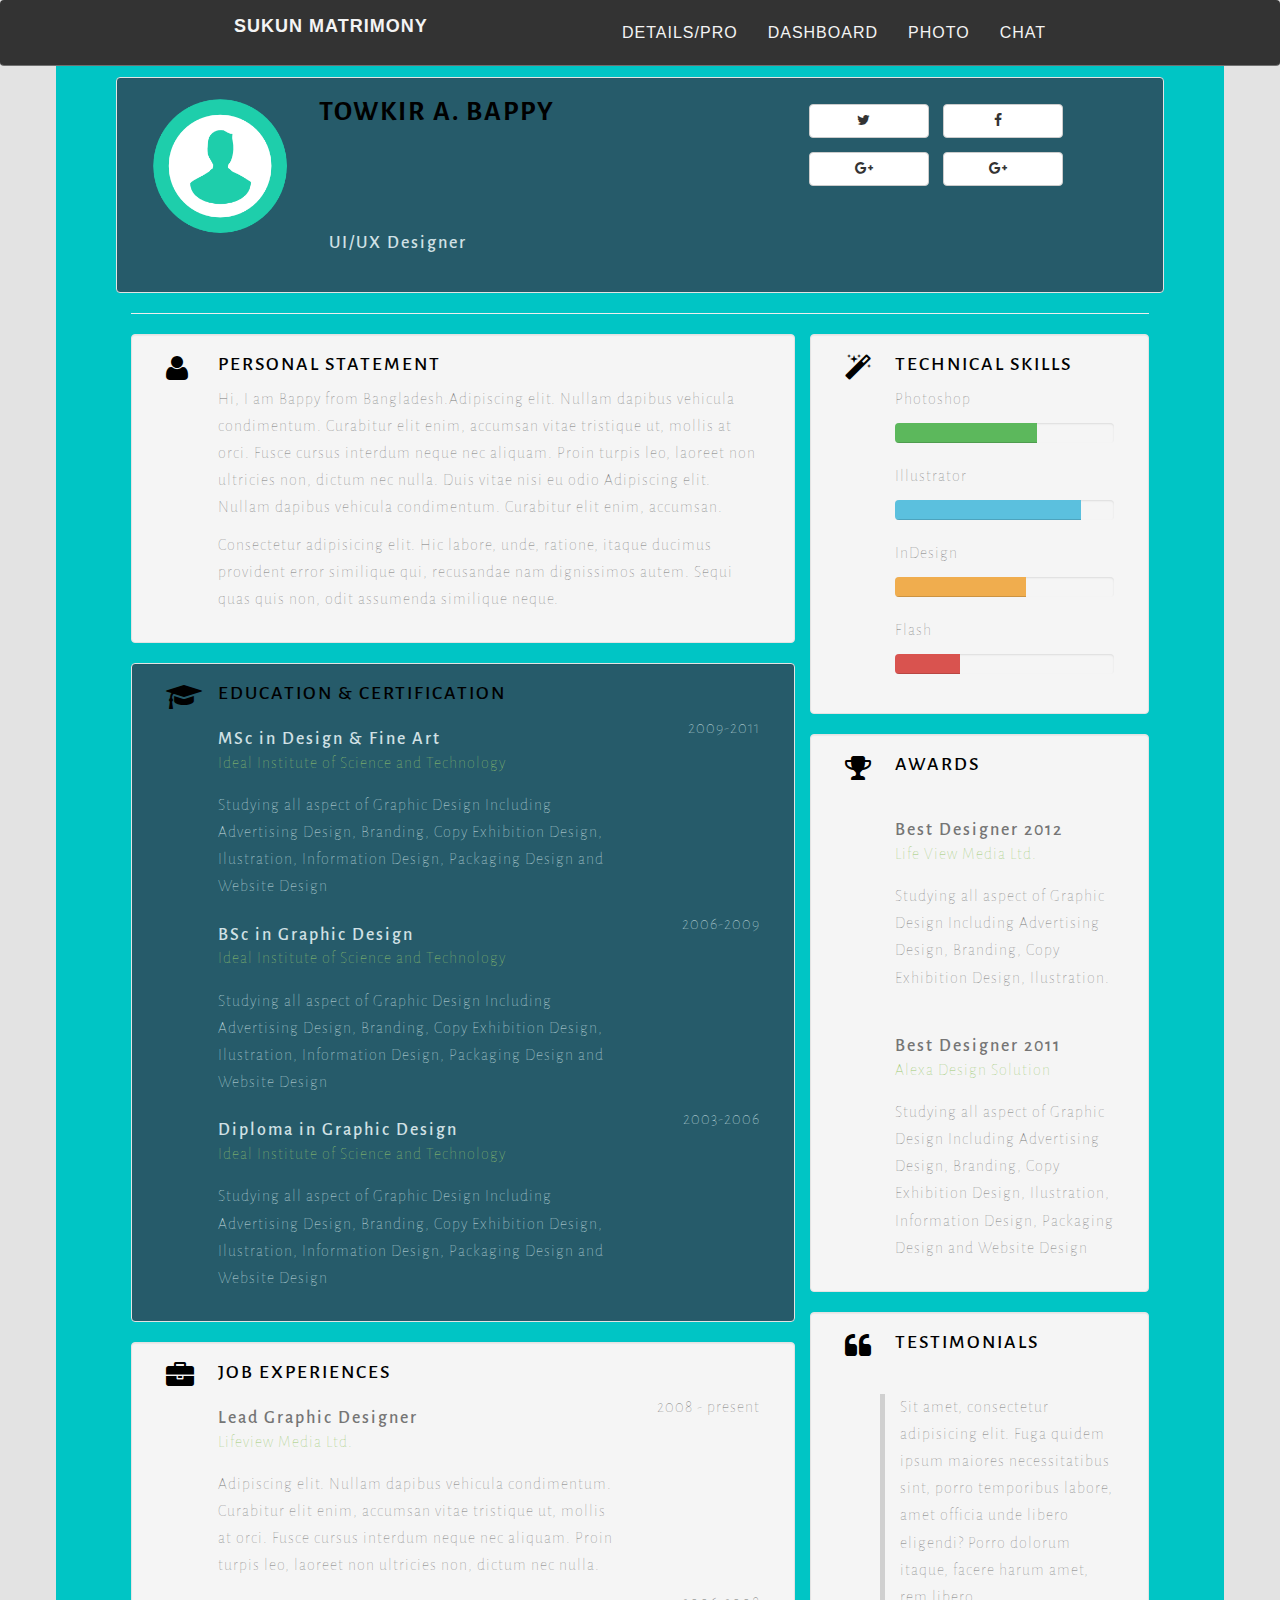
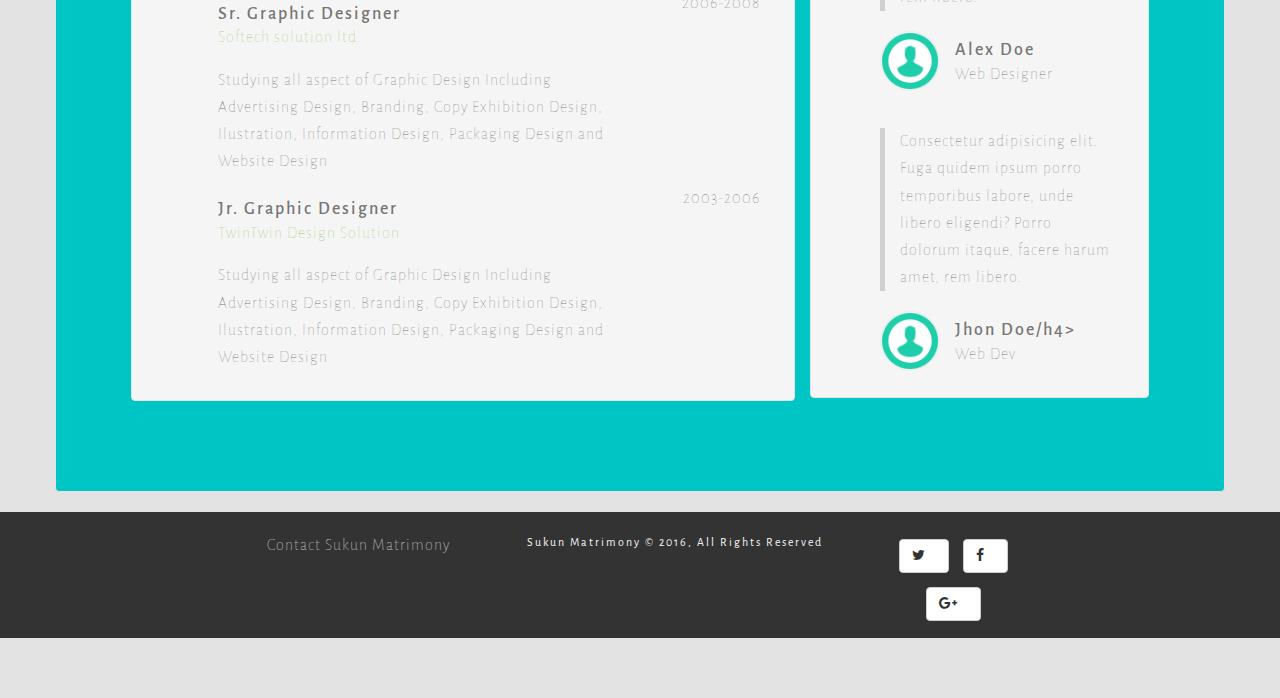
<file: Details/details.html>
<!DOCTYPE html>
<html lang="">


<head>
    <meta charset="UTF-8">
    <meta name="viewport" content="width=device-width, initial-scale=1.0">

    <!-- ===========================
    THEME INFO
    =========================== -->
    <meta name="description" content="CVstrap is another Free minimal CV HTML theme by EvenFly built with Bootstrap 3.3.0. and released under CC-3.0 license.">
    <meta name="keywords" content="curriculum vitae, cv, one page, onepage, bootstrap, responsive, resume, timeline, free cv">
    <meta name="author" content="Mamun Srizon">

    <!-- ===========================
    SITE TITLE
    =========================== -->
    <title>Sukun</title>

    <!-- ===========================
    FAVICONS
    =========================== -->


    <!-- ===========================
    STYLESHEETS
    =========================== -->
    <link rel="stylesheet" href="../assets//css/bootstrap.css">
    <link rel="stylesheet" href="../assets/css/details.css">
    <link rel="stylesheet" href="../assets/css/responsive.css">
    <link rel="stylesheet" href="../assets/css/font-awesome.min.css">

    <!-- ===========================
    FONTS & ICONS
    =========================== -->
    <link href='//fonts.googleapis.com/css?family=Kristi|Alegreya+Sans:300' rel='stylesheet' type='text/css'>
    <link href="../assets/css/font-awesome.min.css" rel="stylesheet">


</head>

<body>
  <!-- ===========================
  NAVBAR
  ============================ -->

  <nav class="navbar navbar-custom">
      <div class="row">
        <div class="col-md-offset-2 col-md-8 col-md-offset-2">



          <div class="navbar-header page-scroll">
              <button type="button" class="navbar-toggle collapsed" data-toggle="collapse" data-target="#navbar" aria-expanded="false" aria-controls="navbar">
                  <span class="sr-only">Toggle navigation</span>
                  <span class="icon-bar"></span>
                  <span class="icon-bar"></span>
                  <span class="icon-bar"></span>
              </button>
              <a class="navbar-brand" href="#">Sukun Matrimony</a>
          </div>
          <div id="navbar" class="collapse navbar-collapse navbar-right navbar-main-collapse">
              <ul class="nav navbar-nav">
                  <li class="hidden">
                      <a href="#page-top"></a>
                  </li>
                  <li>
                      <a href="">Details/Pro</a>
                  </li>
                  <li>
                      <a href="">dashBoard</a>
                  </li>
                  <li>
                      <a href="">Photo</a>
                  </li>
                  <li>
                      <a href="">Chat</a>
                  </li>
              </ul>
          </div><!--/.nav-collapse -->
        </div>
      </div>
  </nav><!-- navigation end-->

    <div class="container well">


        <!-- ===========================
        HEADER
        ============================ -->

        <div id="header" class="row well header-well">
            <div class="col-sm-2">
                <img class="propic" src="../assets/img/User_Circle.png" alt="">
            </div>
            <!-- photo end-->

            <div class="col-sm-10">
                <div class="cv-title">
                    <div class="row">
                        <div class="col-sm-7">
                            <h1>Towkir A. Bappy</h1>
                        </div>
                        <div class="col-sm-5 pull-right dl-share">
                          <ul class="list-inline banner-social-buttons">
                              <li><a href="http://twitter.com" class="btn btn-default"><i class="fa fa-twitter"></i> <span class="network-name"></span></a></li>
                              <li><a href="http://facebook.com" class="btn btn-default"><i class="fa fa-facebook"></i> <span class="network-name"></span></a></li>
                              <li><a href="http://google.com" class="btn btn-default"><i class="fa fa-google-plus"></i> <span class="network-name"></span></a></li>
                              <li><a href="http://google.com" class="btn btn-default"><i class="fa fa-google-plus"></i> <span class="network-name"></span></a></li>
                          </ul>
                        </div>
                    </div>
                    <h2>UI/UX Designer</h2>
                </div><!-- Title end-->

                <!-- ===========================
                SOCIAL & CONTACT
                ============================ -->
            </div><!-- header right end-->
        </div><!-- header end-->

        <hr class="firsthr">

        <!-- ===========================
        BODY LEFT PART
        ============================ -->
        <div class="col-md-8 mainleft">
            <div id="statement" class="row mobmid well statement-well">
                <div class="col-sm-1">
                    <span class="secicon fa fa-user"></span>
                </div><!--icon end-->

                <div class="col-sm-11">
                    <h3>Personal statement </h3>
                    <p>Hi, I am Bappy from Bangladesh.Adipiscing elit. Nullam dapibus vehicula condimentum. Curabitur elit enim, accumsan vitae tristique ut, mollis at orci. Fusce cursus interdum neque nec aliquam. Proin turpis leo, laoreet non ultricies non, dictum nec nulla. Duis vitae nisi eu odio Adipiscing elit. Nullam dapibus vehicula condimentum. Curabitur elit enim, accumsan.</p>

                    <p>Consectetur adipisicing elit. Hic labore, unde, ratione, itaque ducimus provident error similique qui, recusandae nam dignissimos autem. Sequi quas quis non, odit assumenda similique neque.</p>

                </div><!--info end-->
            </div><!--personal statement end-->



            <div id="education" class="row mobmid well education-well">
                <div class="col-sm-1">
                    <span class="secicon fa fa-graduation-cap"></span>
                </div><!--icon end-->

                <div class="col-sm-11">
                    <h3>Education &amp; Certification</h3>

                    <div class="row">
                        <div class="col-md-9">
                            <h4>MSc in Design &amp; Fine Art</h4>
                            <p class="sub"><a href="">Ideal Institute of Science and Technology</a>
                            </p>
                            <p>Studying all aspect of Graphic Design Including Advertising Design, Branding, Copy Exhibition Design, Ilustration, Information Design, Packaging Design and Website Design</p>
                        </div>

                        <div class="year col-md-3">
                            <p>2009-2011</p>
                        </div>
                    </div><!--Education & Certification 1 end-->



                    <div class="row">
                        <div class="col-md-9">
                            <h4>BSc in Graphic Design</h4>
                            <p class="sub"><a href="">Ideal Institute of Science and Technology</a>
                            </p>
                            <p>Studying all aspect of Graphic Design Including Advertising Design, Branding, Copy Exhibition Design, Ilustration, Information Design, Packaging Design and Website Design</p>
                        </div>

                        <div class="year col-md-3">
                            <p>2006-2009</p>
                        </div>
                    </div><!--Education & Certification 2 end-->



                    <div class="row">
                        <div class="col-md-9">
                            <h4>Diploma in Graphic Design</h4>
                            <p class="sub"><a href="">Ideal Institute of Science and Technology</a>
                            </p>
                            <p>Studying all aspect of Graphic Design Including Advertising Design, Branding, Copy Exhibition Design, Ilustration, Information Design, Packaging Design and Website Design</p>
                        </div>

                        <div class="year col-md-3">
                            <p>2003-2006</p>
                        </div>
                    </div><!--Education & Certification 3 end-->
                </div>
            </div><!--Education & Certifications end-->



            <!-- ===========================
            JOB EXPERIENCES
            ============================ -->
            <div id="job" class="row mobmid well job-well">
                <div class="col-sm-1">
                    <span class="secicon fa fa-briefcase"></span>
                </div><!--icon end-->

                <div class="col-sm-11">
                    <h3>Job Experiences</h3>

                    <div class="row">
                        <div class="col-md-9">
                            <h4>Lead Graphic Designer</h4>
                            <p class="sub"><a href="">Lifeview Media Ltd.</a>
                            </p>
                            <p>Adipiscing elit. Nullam dapibus vehicula condimentum. Curabitur elit enim, accumsan vitae tristique ut, mollis at orci. Fusce cursus interdum neque nec aliquam. Proin turpis leo, laoreet non ultricies non, dictum nec nulla.</p>
                        </div>

                        <div class="year col-md-3">
                            <p>2008 - present</p>
                        </div>
                    </div><!--Job 1 end-->



                    <div class="row">
                        <div class="col-md-9">
                            <h4>Sr. Graphic Designer</h4>
                            <p class="sub"><a href="">Softech solution ltd.</a>
                            </p>
                            <p>Studying all aspect of Graphic Design Including Advertising Design, Branding, Copy Exhibition Design, Ilustration, Information Design, Packaging Design and Website Design</p>
                        </div>

                        <div class="year col-md-3">
                            <p>2006-2008</p>
                        </div>
                    </div><!--Job 2 end-->



                       <div class="row">
                        <div class="col-md-9">
                            <h4>Jr. Graphic Designer</h4>
                            <p class="sub"><a href="">TwinTwin Design Solution</a>
                            </p>
                            <p>Studying all aspect of Graphic Design Including Advertising Design, Branding, Copy Exhibition Design, Ilustration, Information Design, Packaging Design and Website Design</p>
                        </div>

                        <div class="year col-md-3">
                            <p>2003-2006</p>
                        </div>
                    </div><!--Job 3 end-->
                </div><!--Job experiences end-->
            </div><!--Job experiences end-->
        </div><!--left end-->

        <!-- ===========================
        SIDEBAR
        =========================== -->
        <div class="col-md-4 mainright">
            <div class="row well technical-well">
                <div class="col-sm-1 col-md-2 mobmid">
                    <span class="secicon fa fa-magic"></span>
                </div><!--icon end-->

                <div class="col-sm-11 col-md-10">
                    <h3 class="mobmid">Technical skills </h3>

                    <p>Photoshop</p>
                    <div class="progress">
                        <div class="progress-bar progress-bar-success" role="progressbar" aria-valuenow="65" aria-valuemin="0" aria-valuemax="100" style="width: 65%">
                            <span class="sr-only">65% Complete (success)</span>
                        </div>
                    </div><!--skill end-->


                    <p>Illustrator</p>
                    <div class="progress">
                        <div class="progress-bar progress-bar-info" role="progressbar" aria-valuenow="85" aria-valuemin="0" aria-valuemax="100" style="width: 85%">
                            <span class="sr-only">85% Complete</span>
                        </div>
                    </div><!--skill end-->

                    <p>InDesign</p>
                    <div class="progress">
                        <div class="progress-bar progress-bar-warning" role="progressbar" aria-valuenow="60" aria-valuemin="0" aria-valuemax="100" style="width: 60%">
                            <span class="sr-only">60% Complete (warning)</span>
                        </div>
                    </div><!--skill end-->

                    <p>Flash</p>
                    <div class="progress">
                        <div class="progress-bar progress-bar-danger" role="progressbar" aria-valuenow="30" aria-valuemin="0" aria-valuemax="100" style="width: 30%">
                            <span class="sr-only">30% Complete (danger)</span>
                        </div>
                    </div><!--skill end-->
                </div><!--info end-->
            </div><!--tech skills end-->



            <div class="row mobmid well award-well">
                <div class="col-sm-1 col-md-2">
                    <span class="secicon fa fa-trophy"></span>
                </div><!--icon end-->

                <div class="col-sm-11 col-md-10">
                    <h3>Awards</h3>

                    <div class="award">
                        <h4>Best Designer 2012</h4>
                        <p class="sub"><a href="">Life View Media Ltd.</a></p>
                        <p>Studying all aspect of Graphic Design Including Advertising Design, Branding, Copy Exhibition Design, Ilustration.</p>
                    </div>
                    <!--1st award end-->

                    <div class="award">
                        <h4>Best Designer 2011</h4>
                        <p class="sub"><a href="">Alexa Design Solution</a></p>
                        <p>Studying all aspect of Graphic Design Including Advertising Design, Branding, Copy Exhibition Design, Ilustration, Information Design, Packaging Design and Website Design</p>
                    </div><!--1st award end-->
                </div><!--awards end-->

            </div>



            <div class="row well testimonials-well">
                <div class="col-sm-1 col-md-2 mobmid">
                    <span class="secicon fa fa-quote-left"></span>
                </div><!--icon end-->

                <div class="col-sm-11 col-md-10 testimonials">
                    <h3 class="mobmid">Testimonials </h3>

                    <div class="row">
                        <blockquote>
                            <p>Sit amet, consectetur adipisicing elit. Fuga quidem ipsum maiores necessitatibus sint, porro temporibus labore, amet officia unde libero eligendi? Porro dolorum itaque, facere harum amet, rem libero.</p>
                        </blockquote>
                        <img src="../assets/img/User_Circle.png" alt="">
                        <h4>Alex Doe</h4>
                        <p>Web Designer</p>
                    </div><!--1st testimonial end-->

                    <div class="row">
                        <blockquote>
                            <p>Consectetur adipisicing elit. Fuga quidem ipsum  porro temporibus labore, unde libero eligendi? Porro dolorum itaque, facere harum amet, rem libero.</p>
                        </blockquote>
                        <img src="../assets/img/User_Circle.png" alt="">
                        <h4>Jhon Doe/h4>
                        <p>Web Dev</p>
                    </div><!--2nd testimonial end-->
                </div><!--testimonials end-->
            </div><!--tech skills end-->
        </div><!--right end-->
    </div><!--container end-->

    <!-- ===========================
    FOOTER
    =========================== -->
    <footer class="text-center">
          <div class="row">
            <div class="col-md-offset-2 col-md-8 col-md-offset-2">
              <section class="col-xs-4 col-sm-4 col-md-4 col-lg-4">
                <p>Contact Sukun Matrimony</p>
              </section>
              <section class="col-xs-5 col-sm-5 col-md-5 col-lg-5">
                <small>Sukun Matrimony &copy; 2016, All Rights Reserved</small>
              </section>

              <section class="col-xs-3 col-sm-3 col-md-3 col-lg-3">

                  <ul class="list-inline banner-social-buttons">
                      <li><a href="http://twitter.com" class="btn btn-default"><i class="fa fa-twitter"></i> <span class="network-name"></span></a></li>
                      <li><a href="http://facebook.com" class="btn btn-default"><i class="fa fa-facebook"></i> <span class="network-name"></span></a></li>
                      <li><a href="http://google.com" class="btn btn-default"><i class="fa fa-google-plus"></i> <span class="network-name"></span></a></li>
                  </ul>
              </section>
            </div>
          </div>
      </footer>

    <!--necessary scripts and plugins-->
    <script src="//ajax.googleapis.com/ajax/libs/jquery/1.11.1/jquery.min.js"></script>
    <script src="../assets/js/bootstrap.min.js"></script>
    <script src="../assets/js/details.js"></script>
</body>

</html>
</file>
<file: assets/css/chat.css>
.chatbox{
  overflow-y: scroll;
  min-height: 400px;
  max-height: 400px;
}

.panel-footer{
  margin: auto;
}
</file>
<file: assets/css/details.css>
body {
    background: #e3e3e3;
    color: #757575;
    font-family: 'Alegreya Sans', sans-serif;
    letter-spacing: 2px;
    padding-bottom: 60px;

}


/*HomeNavbarCSS For Details*/

.navbar{
    margin-bottom:0;
    border-bottom:1px solid rgba(255, 255, 255, 0.3);
    text-transform: uppercase;
    font-family: "Monserrat","Helvetica Neue", Helvetica, Arial, sans-serif;
    background-color: #333333;

}

.navbar-brand{
    color: #333333;
    font-weight:700;
}

.navbar-brand:focus{
    outline: none;
}

.navbar-custom a{
    color: #f4f4f4;
}

#navbar a:hover{
    color: inherit;
}
/*End*/


.container {
    background: #00C5C5;
    padding: 70px 75px;
    margin-top: -60px;
    /*border: 1px solid #a5d4fc;*/
}

img {
    max-width: 100%
}

.propic {
    border-radius: 10px;
}



h1 {
    font-size: 2em;
    font-weight: bolder;
    text-transform: uppercase;
    color: #000;
    margin: 0;
}

h2 {
    font-size: 1.3em;

    padding: 10px;
}

h3 {
    font-size: 1.4em;
    text-transform: uppercase;
    color: #000;
    margin-top: 0;
}

h4 {
    margin: 15px 0 0;
}

p,
a {
    line-height: 1.7em;
    font-weight: lighter;
    letter-spacing: 1px;
    font-size: 16px;

}
a{
  color: #9AC96F;
}
a:hover{
  color: #9AC96F;
}

li {
    padding: 7px 0;
}

.dl-share .btn {
    min-width: 120px;
}

.signature {
    font-family: 'Kristi', cursive;
    color: #3e3f40;
    font-size: 2.2em;
    margin-top: 20px;
}

.social {
    margin-right: 7px;
}

.btn .fa {
    margin-right: 10px;
}

.secicon.fa {
    font-size: 28px;
    color: #000;
    margin-right: 10px;
}

.sub {
    margin-bottom: 15px;
}

.award {
    padding-top: 20px;
}

blockquote {
    font-size: 1em;
    padding: 0 15px;
    margin: 30px 0;
}

.mainleft {
    padding-right: 30px;
}

.testimonials img {
    width: 60px;
    height: 60px;
    border-radius: 50%;
    float: left;
    margin-right: 15px;
    margin-top: -10px;
    border: 1px solid #ededed;
}

.year,
.share {
    text-align: right;
}


footer{
    background: #333333;
    color: #f4f4f4;
    padding-top: 20px;
}


.header-well{
  background: #265B6A;
  color: #D1E1E5;

}

/*.leftbody-well{
  background: #D8D6C3;
}*/

.personal-well{
  background: #265B6A;
  color: #D1E1E5;
}

.family-well{
  background: #265B6A;
  color: #D1E1E5;
}


/*.mainright-well{
  background: #D8D6C3;
}*/

.religious-well{
  background: #265B6A;
  color: #D1E1E5;
}

.education-well{
  background: #265B6A;
  color: #D1E1E5;
}

.lookingfor-well{
  background: #265B6A;
  color: #D1E1E5;
}

.footer-well{

}
</file>
<file: assets/css/responsive.css>
@media only screen and (max-width: 980px) {
    .dl-share {
        display: none;
    }
    
    .year {
        text-align: left;
    }
}

@media only screen and (max-width: 800px) {
    body {
        padding-bottom: 10px;
    }
    .container {
        margin-top: 10px;
        margin-bottom: 30px;
    }
}

@media only screen and (max-width: 640px) {
    .container {
        padding: 20px;
    }
    h1 {
        margin-top: 20px;
    }
    .propic {
        border-radius: 0;
    }
    .list-unstyled li {
        border-bottom: 1px solid #efefef;
        padding: 15px 0;
    }
    .firsthr {
        visibility: hidden;
    }
    .secicon.fa {
        margin: 10px 0;
    }
    .year,
    .mobmid {
        text-align: center;
    }
}

@media only screen and (width: 480px) {
    footer{
        padding: 0 100px;
    }
}

@media only screen and (max-width: 360px) {
    footer{
        padding: 0 15px;
    }
}
</file>
<file: assets/css/list.css>
body {
    background: #e3e3e3;
    color: #757575;
}


.navbar{
    margin-bottom:0;
    border-bottom:1px solid rgba(255, 255, 255, 0.3);
    text-transform: uppercase;
    font-family: "Monserrat","Helvetica Neue", Helvetica, Arial, sans-serif;
    background-color: #333333;

}

.navbar-brand{
    color: #333333;
    font-weight:700;
}

.navbar-brand:focus{
    outline: none;
}

.navbar-custom a{
    color: #f4f4f4;
}

#navbar a:hover{
    color: inherit;
}
/*End*/



.li-well{
  background: #FFAAAA;
  color: #675050;
  border-radius: 20px;
}

ul
{
  list-style-type: none;
}

.ul-well{
  background: #D46A6A;
  min-height: 600px;
  max-height: 100%;
}
.seeMoreButton{
  margin-top:20px;
}

img{
  margin-top: 5px;
  margin-left: 20px;
}


footer{
    background: #333333;
    color: #f4f4f4;
    padding-top: 20px;
}
</file>
<file: assets/css/simple-sidebar.css>
/*!
 * Start Bootstrap - Simple Sidebar (http://startbootstrap.com/)
 * Copyright 2013-2016 Start Bootstrap
 * Licensed under MIT (https://github.com/BlackrockDigital/startbootstrap/blob/gh-pages/LICENSE)
 */

 body {
    overflow-x: hidden;
 }

/* Toggle Styles */

#wrapper {
    padding-left: 0;
    -webkit-transition: all 0.5s ease;
    -moz-transition: all 0.5s ease;
    -o-transition: all 0.5s ease;
    transition: all 0.5s ease;
}

#wrapper.toggled {
    padding-left: 250px;
}

#sidebar-wrapper {
    z-index: 1000;
    position: fixed;
    left: 250px;
    width: 0;
    height: 100%;
    margin-left: -250px;
    overflow-y: auto;
    background: #000;
    -webkit-transition: all 0.5s ease;
    -moz-transition: all 0.5s ease;
    -o-transition: all 0.5s ease;
    transition: all 0.5s ease;
}

#wrapper.toggled #sidebar-wrapper {
    width: 250px;
}

#page-content-wrapper {
    width: 100%;
    position: absolute;
    padding: 15px;
}

#wrapper.toggled #page-content-wrapper {
    position: absolute;
    margin-right: -250px;
}

/* Sidebar Styles */

.sidebar-nav {
    position: absolute;
    top: 0;
    width: 250px;
    margin: 0;
    padding: 0;
    list-style: none;
}

.sidebar-nav li {
    text-indent: 20px;
    line-height: 40px;
}

.sidebar-nav li a,
.body-sidebar-nav-left li a,
.body-sidebar-nav-right li a {
    display: block;
    text-decoration: none;
    color: #999999;
}

.sidebar-nav li a:hover,
.body-sidebar-nav-left li a:hover,
.body-sidebar-nav-right li a:hover, {
    text-decoration: none;
    color: #fff;
    background: rgba(255,255,255,0.2);
}

.sidebar-nav li a:active,
.sidebar-nav li a:focus,
.body-sidebar-nav-left li a:active,
.body-sidebar-nav-left li a:focus,
.body-sidebar-nav-right li a:active,
.body-sidebar-nav-right li a:focus {
    text-decoration: none;
}


.sidebar-nav > .sidebar-brand {
    height: 65px;
    font-size: 18px;
    line-height: 60px;
}

.sidebar-nav > .sidebar-brand a {
    color: #999999;
}

.sidebar-nav > .sidebar-brand a:hover {
    color: #fff;
    background: none;
}

/*Body-Sidebar-Nav*/
.body-sidebar-nav-left .body-sidebar-nav-right{
  position: absolute;
  top: 0;
  width: 150px;
  margin: 0;
  padding: 0;
  list-style: none;
}


.body-sidebar-nav-left li, .body-sidebar-nav-right li {
    text-indent: 10px;
    line-height: 20px;
}








@media(min-width:768px) {
    #wrapper {
        padding-left: 250px;
    }

    #wrapper.toggled {
        padding-left: 0;
    }

    #sidebar-wrapper {
        width: 250px;
    }

    #wrapper.toggled #sidebar-wrapper {
        width: 0;
    }

    #page-content-wrapper {
        padding: 20px;
        position: relative;
    }

    #wrapper.toggled #page-content-wrapper {
        position: relative;
        margin-right: 0;
    }
}
</file>
